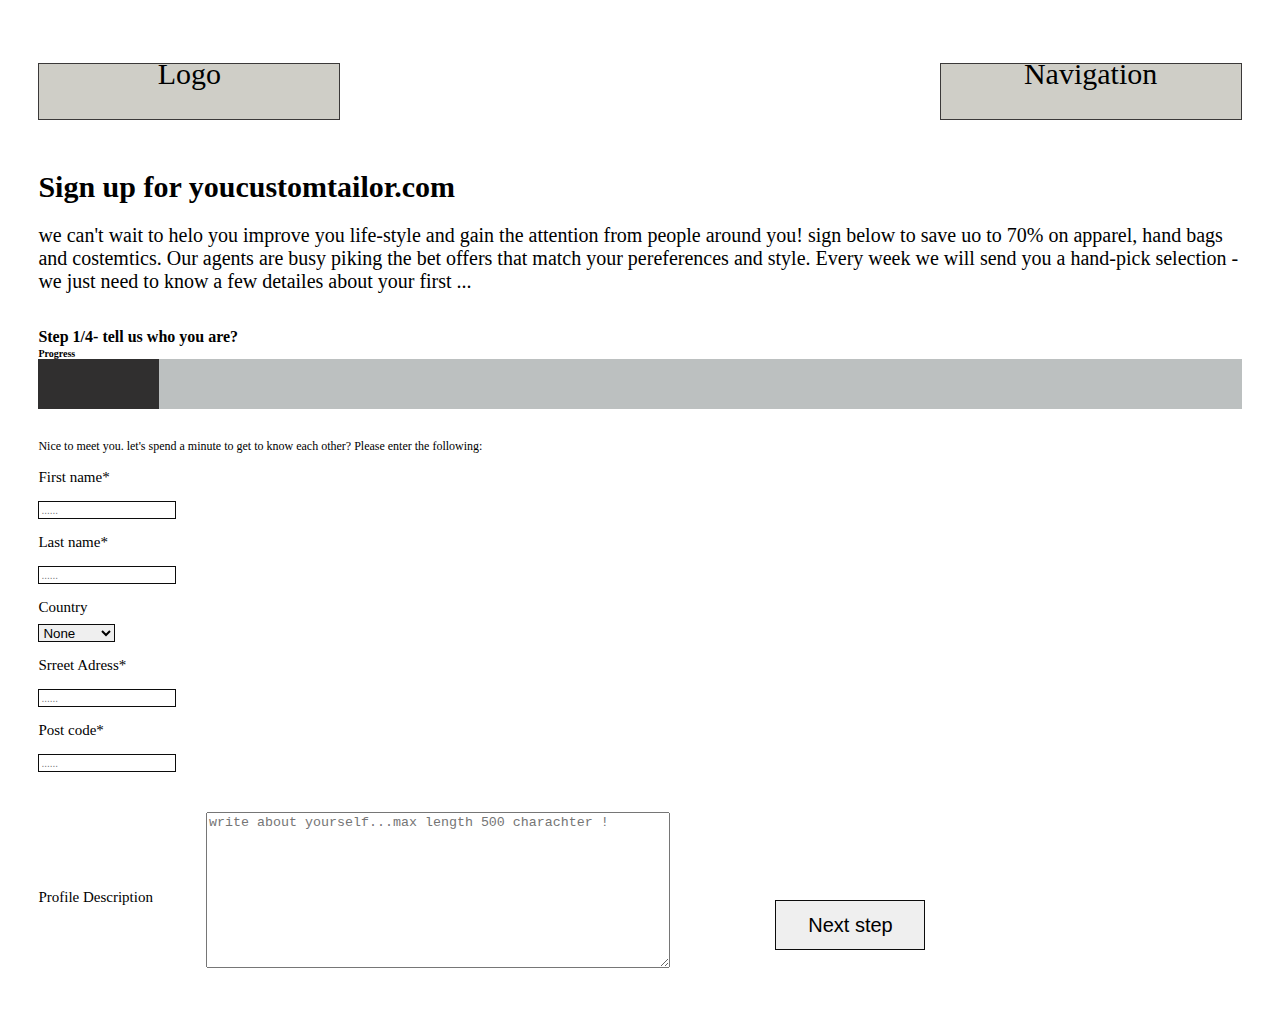
<file: html-css/week3/index.html>
<!DOCTYPE html>
<html lang="en">

<head>
  <meta charset="UTF-8">
  <link rel="stylesheet" href="styles.css">
  <title>form HYF week 3</title>
  <meta name="viewport" content="width=device-width, initia-scale=1.0">


</head>

<body class="main">

  <div class="flexbox-container">
    <div class="flexbox-item flexbox-item1">Logo</div>
    <div class="flexbox-item flexbox-item2">Navigation</div>
  </div>

  <div class="progress-bar">

    <h1 class="head">Sign up for youcustomtailor.com</h1>
    <p class="head-p">
      we can't wait to helo you improve you life-style and gain the attention from people around you!
      sign below to save uo to 70% on apparel, hand bags and costemtics. Our agents are busy piking the bet offers that
      match your pereferences and style. Every week we will send you a hand-pick selection - we just need to know a few
      detailes about your first ...

    </p>
    <h2 class="progress-text">Step 1/4- tell us who you are?</h2>
    <div class="progress-p"> <strong>Progress</strong>
    </div>
    <div class="progress">
      <div class="progress--fill"> </div>

    </div>

    <p class="form-text">
      Nice to meet you. let's spend a minute to get to know each other? Please enter the following:
    </p>
    </section>
    <form methode="post" class="form">
      <div>
        <label for="first name">First name* </label>
        <!--why the validation will not work-->
        <input type="text" id="first name" name="first name" minlength="4" maxlength="20" required placeholder="......">
      </div>
      <div><label for="last name">Last name* </label>
        <input type="text" id="last name" name="last name" required placeholder="......">
      </div>
      <div>
        <label for="text">Country </label>
        <select name="country list">
          <option value="none">None</option>
          <option value="country1">country 1</option>
          <option value="country2">country 2</option>
          <option value="country3">country 3</option>
        </select>
      </div>
      <div class="adress-row">
        <label for="street adress">Srreet Adress* </label>
        <input type="text" id="street adress" name="street adress" minlength="4" required placeholder="......">
      </div>
      <div>
        <label for="post code">Post code* </label>
        <input type="text" id="post code" name="post code" required placeholder="......">
      </div>
      <br>
      <div class="profile-description">
        <label for="text-box" class="profile-d"> Profile Description </label>
        <textarea name="profile description" class="text-area"
          placeholder="write about yourself...max length 500 charachter !" maxlength="1000"></textarea>
        <br>
        <div>
          <a href="secoundpage.html">
            <input type="submit" id="button" value="Next step">
          </a>

        </div>
    </form>
</body>
</file>
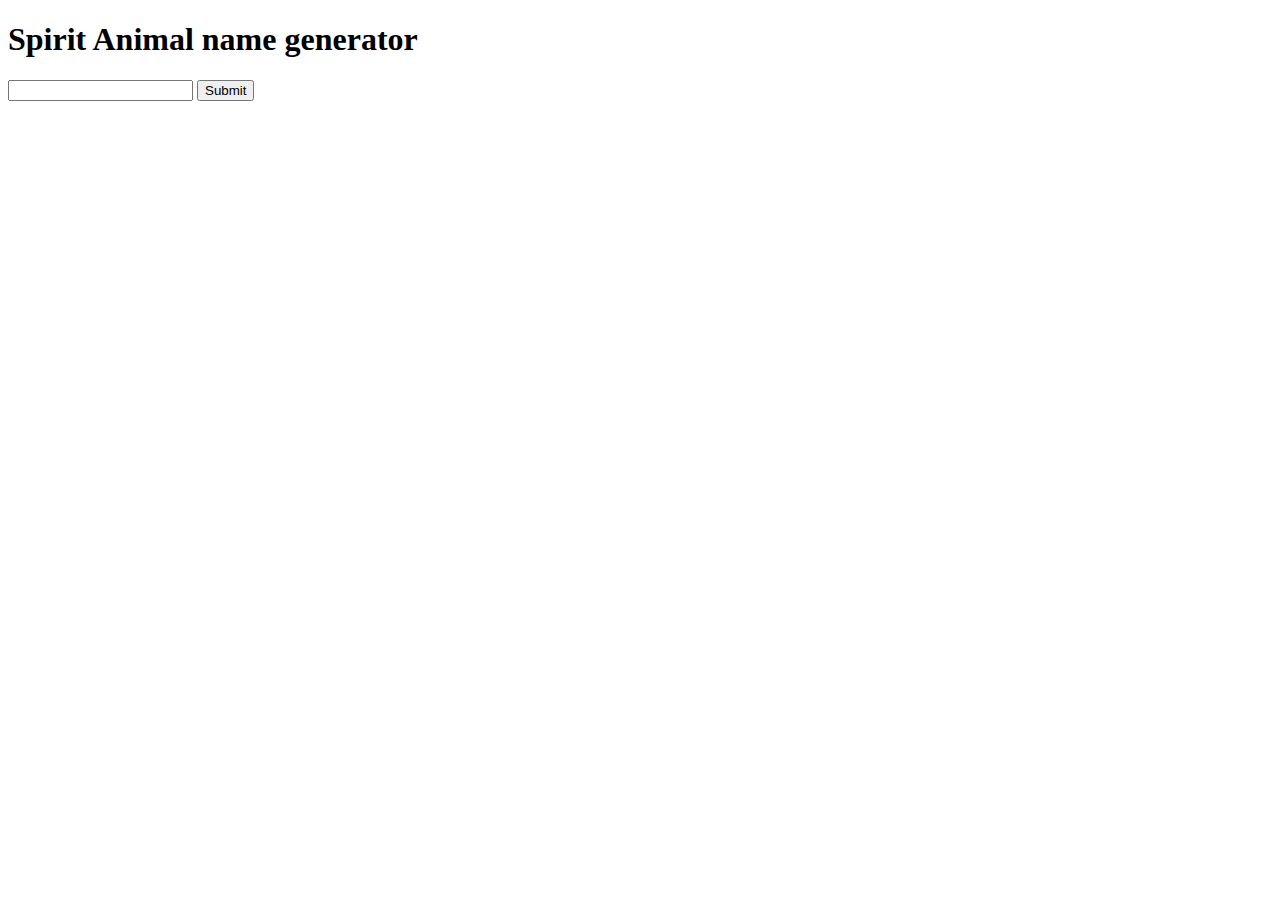
<file: javascript/javascript2/week1/index.html>
<!DOCTYPE html>
<html lang="en">
<head>
    <meta charset="UTF-8">
    <meta http-equiv="X-UA-Compatible" content="IE=edge">
    <meta name="viewport" content="width=device-width, initial-scale=1.0">
    <title>Document</title>
</head>
<body>
    <script src="scripts.js"> </script>
    <h1>Spirit Animal name generator</h1>
    <form action="submit" id="form">
        <input type="text" name="name">
        <button>Submit</button>
    </form>
    <h2 id="result"></h2>
</body>
</html>
</file>
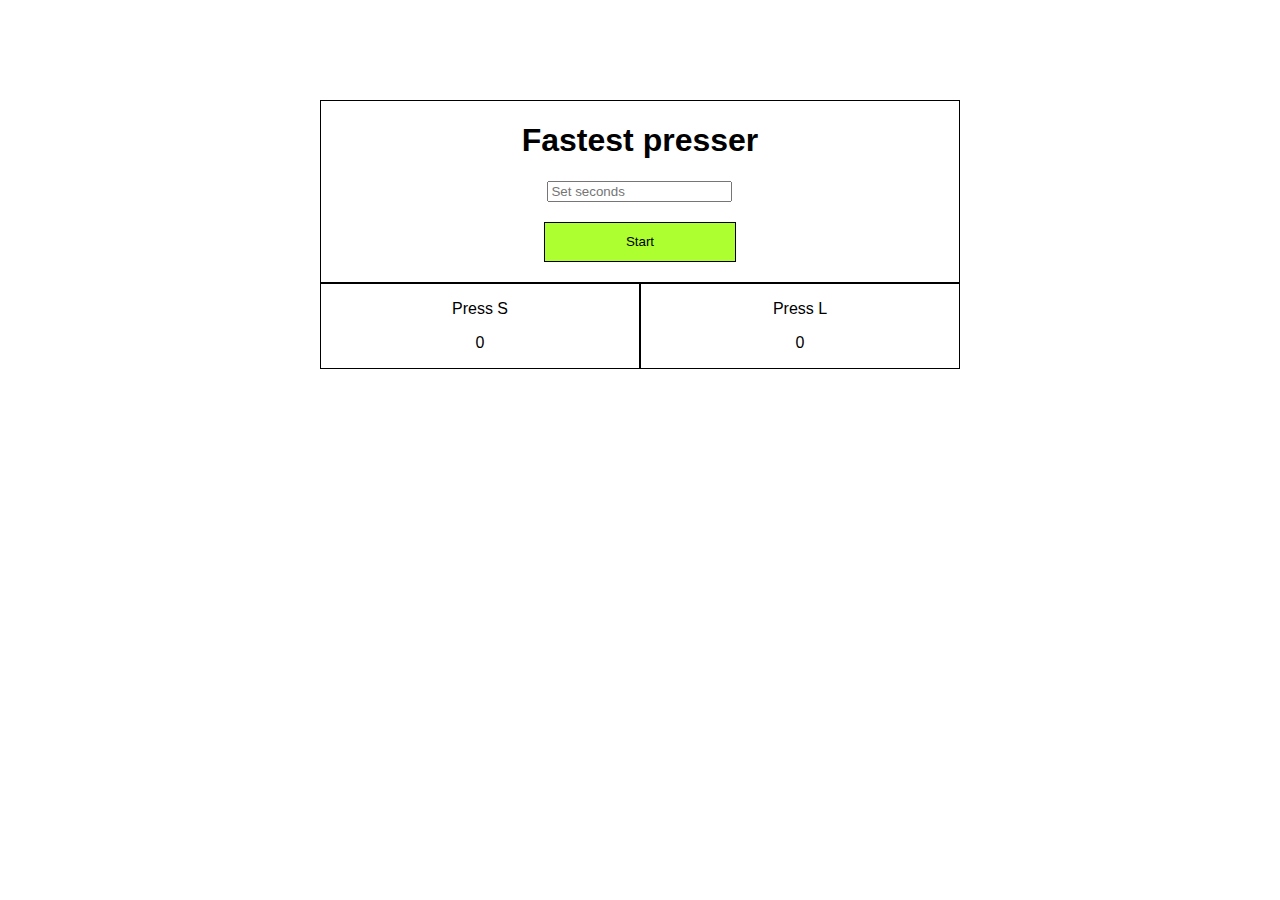
<file: javascript/javascript2/week3/index.html>
<!DOCTYPE html>
<html lang="en">
<head>
    <title>Document</title>
    <link rel="stylesheet" href="styles.css">
</head>
<body>
    <main>
        <div id="topPart">
            <h1>Fastest presser</h1>
            <h3 id="infoText"></h3>
            <div id="start">
                <input type="number" id="input" placeholder="Set seconds" >
                <button type="submit" id="buttonStart">Start</button>
            </div>
        </div>
        <div id="botPart">
            <div id="left">
                <p>Press S</p>
                <p id="S">0</p>
            </div>
            <div id="right">
                <p>Press L</p>
                <p id="L">0</p>
            </div>
        </div>
    </main>
    <script src="script.js"></script>
</body>
</html>
</file>
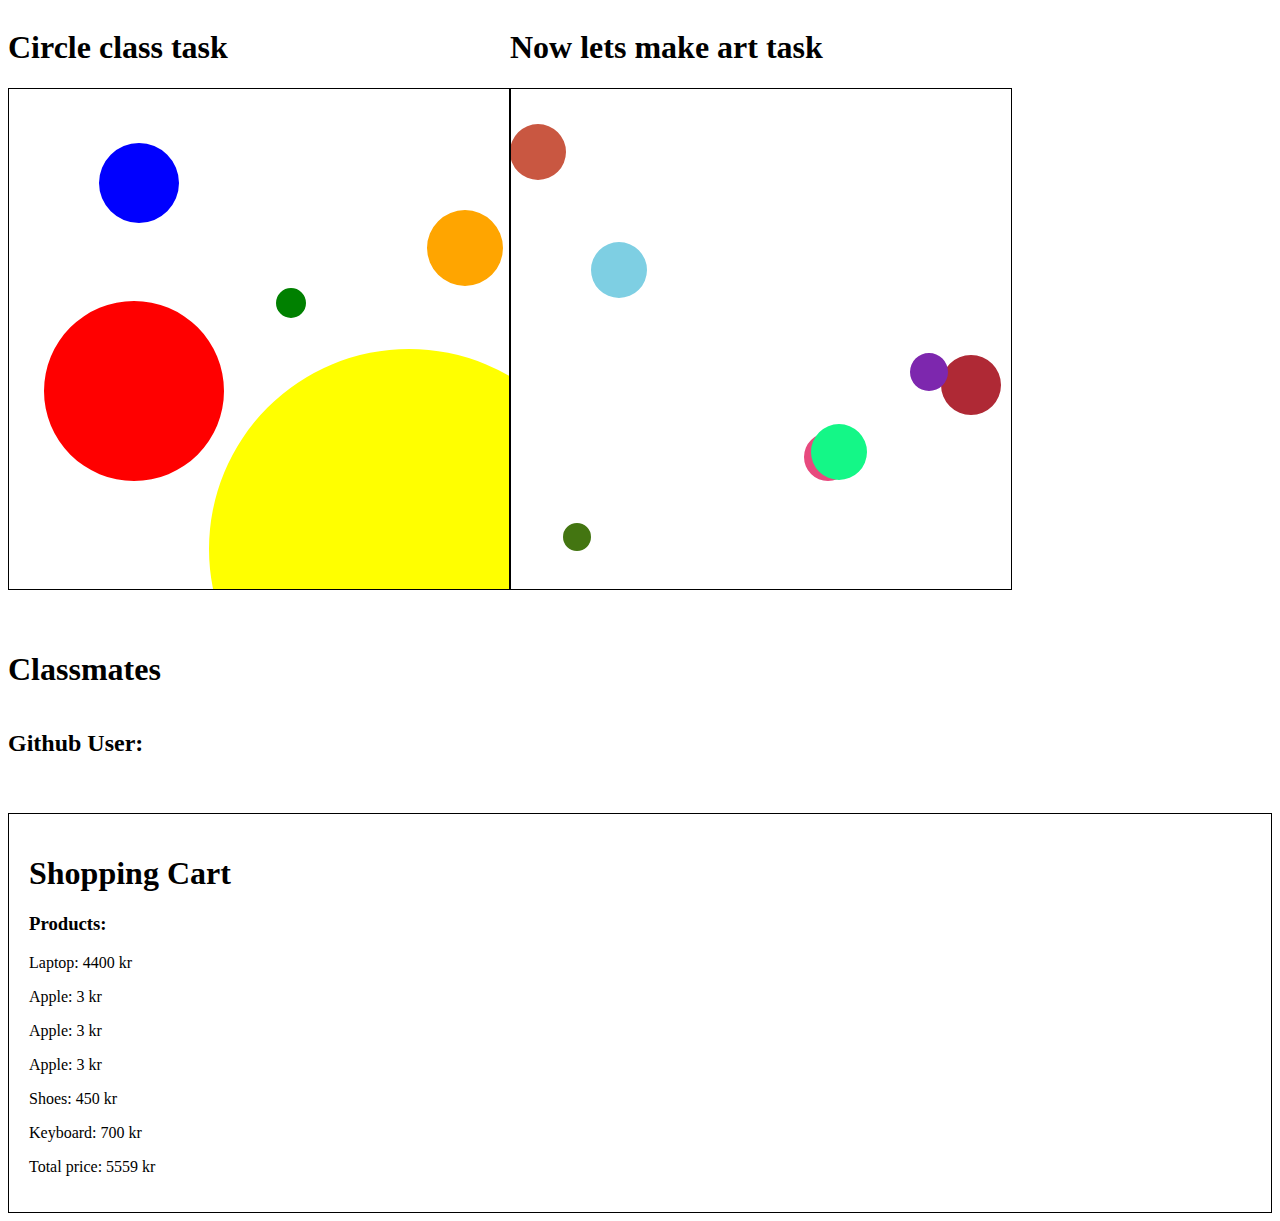
<file: javascript/javascript3/week3/index.html>
<!DOCTYPE html>
<html lang="en">
<head>
    <meta charset="UTF-8">
    <meta http-equiv="X-UA-Compatible" content="IE=edge">
    <meta name="viewport" content="width=device-width, initial-scale=1.0">
    <link rel="stylesheet" href="styles.css">
    <title>Week 3</title>
</head>
<body>
    <main>
       <div class="canvases">
            <div class="canvas-one">
                <h1>Circle class task</h1>
            <canvas id ="canvas1" width="500px" height="500" style="border: 1px solid black"></canvas> 
            </div>
            <div class="canvas-two">
                <h1>Now lets make art task</h1>
                <canvas id ="canvas2" width="500px" height="500" style="border: 1px solid black"></canvas>
            </div>
       </div>

        <br>
        <br>
        
        <div id="classmates">
            <h1>Classmates</h1>
            
        </div>
        
        <br>
        <br>
        
        <div id="shoppingCart">
            <h1>Shopping Cart</h1>
            <h2 id="username"></h2>
            <div id="products"><h3>Products:</h3></div>
            <p id="price"></p>
        </div>

    </main>
    <script src="script.js"></script>
</body>
</html>
</file>
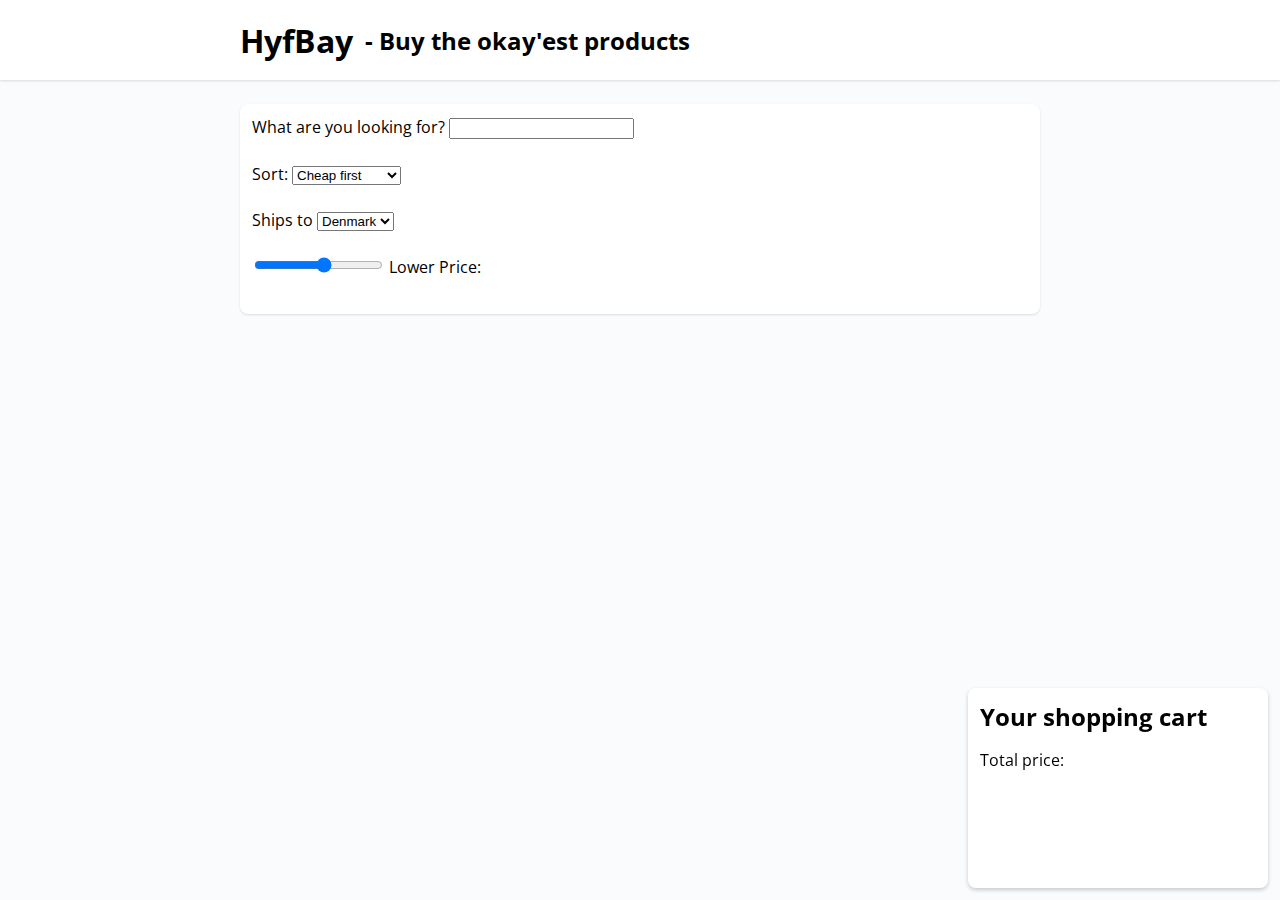
<file: javascript/javascript2/week2/hyfBay week 2/index.html>
<head>
  <title>HyfBay</title>
  <meta name="viewport" content="width=device-width, initial-scale=1">
  <link rel="stylesheet" type="text/css" href="main.css">
  <link href="https://fonts.googleapis.com/css?family=Open+Sans:400,800" rel="stylesheet">
</head>
<body>
  <main>
      <header>
          <div class="wrapper">
              <h1>HyfBay</h1>
              <h2>- Buy the okay'est products</h2>
          </div>
      </header>
      <section class="table-view-control">
          <div class="search">
              <label>What are you looking for?</label>
              <input type="text">
          </div>
          <div class="sort">
              <label>Sort:</label>
              <select>
                  <option value="cheap">Cheap first</option>
                  <option value="expensive">Expensive first</option>
                  <option value="name">Name</option>
              </select>
          </div>
          <div class="filters">
              <div class="country">
                  <label>Ships to</label>
                  <select>
                      <option value="denmark">Denmark</option>
                      <option value="sweden">Sweden</option>
                      <option value="norway">Norway</option>
                      <option value="germany">Germany</option>
                      <option value="iceland">Iceland</option>
                      <option value="england">England</option>
                  </select>
              </div>
              <div class="price">
                  <input type="range" id="start" name="volume" min="0" max="11">
                  <label for="volume">Lower Price:</label>
              </div>
          </div>
      </section>
      <section class="products">
          <ul></ul>
      </section>
      <section class="cart">
          <h2>Your shopping cart</h2>
          <div class="total">
              <p>Total price:<span></span></p>
          </div>
          <ul></ul>
      </section>
  </main>
  <script src="hyfBayHelpers.js"></script>
  <script src="main.js"></script>
</body>
</file>
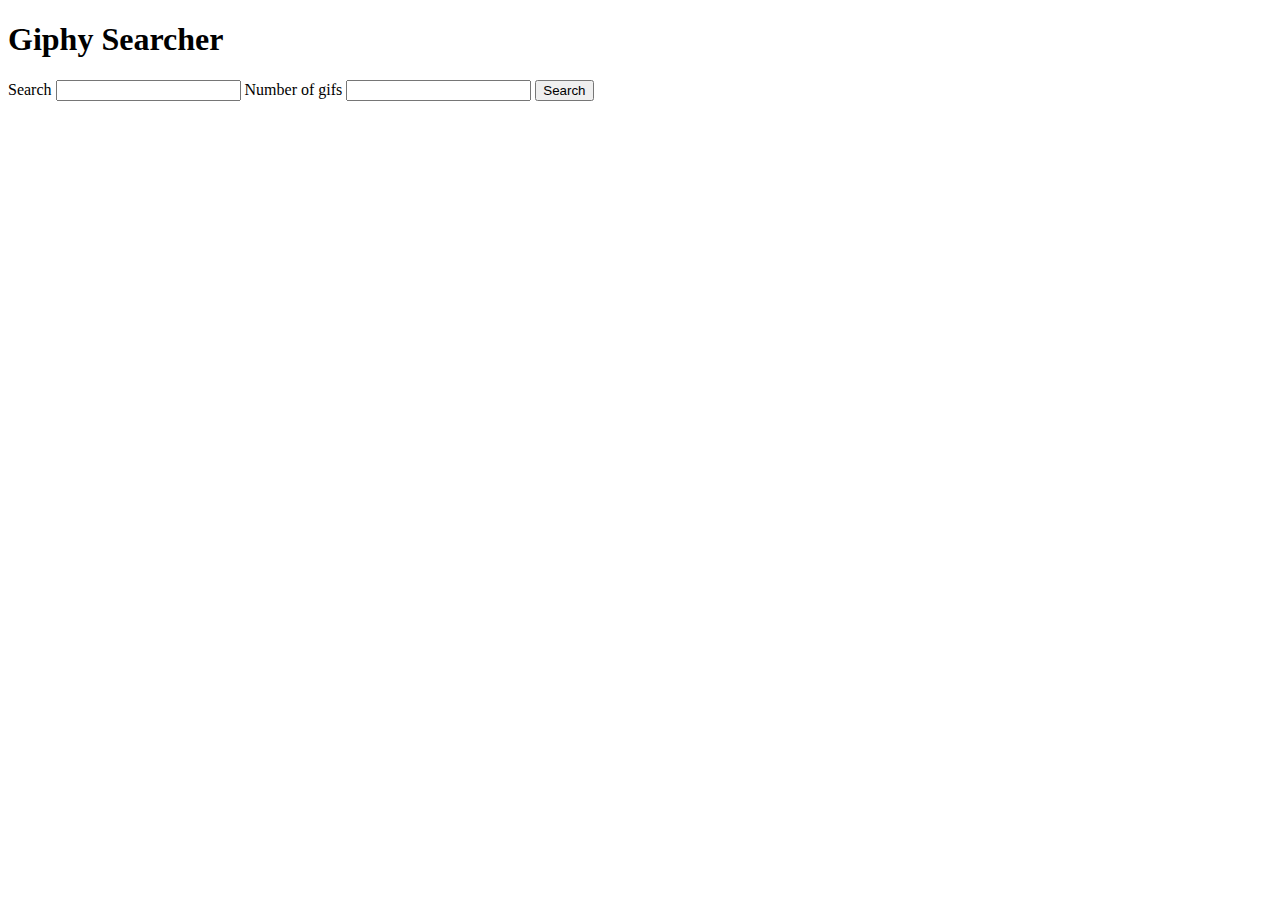
<file: javascript/javascript3/week1/Gif/index.html>
<!DOCTYPE html>
<html lang="en">
<head>
    <meta charset="UTF-8">
    <meta http-equiv="X-UA-Compatible" content="IE=edge">
    <meta name="viewport" content="width=device-width, initial-scale=1.0">
    <title>Giphy</title>
    <link rel="stylesheet" href="styles.css">
</head>
<body>
    <main>
        <h1>Giphy Searcher</h1>
        <form action="">
            <label for="search">Search</label>
            <input type="text" name="search" id="search-input">
            <label for="number">Number of gifs</label>
            <input type="number" id="number-input">
            <button id="button">Search</button>
        </form>
        <div id="results">
            
        </div>
    </main>
    
    <script src="scripts.js"></script>
</body>
</html>
</file>
<file: html-css/week3/styles.css>
.main {
    margin: 3%;
    max-width: 100%;
}

.flexbox-container {
    display: flex;
    justify-content: space-between;
}

.flexbox-item {
    width: 80px;
    margin-top: 25px;
    margin-bottom: 20;
    border: 1px solid rgb(59, 57, 57);
    background-color: rgb(207, 206, 199);
    text-align: center;
    line-height: 20px;
    font-size: 10px;
    height: 20px;
}

.head {
    font-size: 10px;
    margin-top: 20px;
}

.head-p {
    font-size: 8px;
}

h2 {
    font-size: 10px;
    margin-bottom: 2px;
}

.progress-p {
    font-size: 9px;
}

.progress {
    width: 100%;
    height: 20px;
    background: rgb(188, 192, 192);
}

.progress--fill {
    width: 10%;
    height: 100%;
    background: rgb(48, 47, 47);
}

.form-text {
    font-size: 10px;
    margin-bottom: 5px;
}

label {
    display: inline;
    font-size: 10px;
}

input {
    padding: 2px;
    margin-top: 8px;
    border: solid 1px rgb(12, 12, 12);
    height: 12px;
    font-size: 10px;
}

select {
    padding: 0px;
    border: solid 1px rgb(12, 12, 12);
    margin-top: 8px;
    height: 18px;
}

.text-boxp {
    margin-top: 5px;
    margin-bottom: 5px;
    font-size: 7px;
}

.checkbox-text {
    font-size: 8px;
}

#next-step {
    height: 25px;
    display: flex;
    align-content: flex-end;
    margin-left: 70%;
    position: relative;
}

@media only screen and (min-width:768px) {
    .flexbox-item {
        width: 300px;
        margin-bottom: 30px;
        margin-top: 30;
        font-size: 30px;
        height: 55px;
    }
    .progress {
        height: 50px;
    }
    .head {
        font-size: 30px;
    }
    .head-p {
        font-size: 20px;
    }
    .progress-text {
        font-size: 16px;
        margin-top: 35px;
    }
    form label {
        display: block;
        font-size: 15px;
        margin-top: 15px;
    }
    .progress-p {
        font-size: 10px;
    }
    .form-text {
        font-size: 12px;
        margin-top: 30px;
    }
    input {
        font-size: 10px;
        margin-top: 15px;
    }
    label {
        font-size: 15px;
    }
    .profile-d {
        display: inline-block;
        width: 30%;
        margin-right: 30px;
    }
    .profile-description {
        width: 65%;
        height: 200px;
        display: flex;
        align-content: space-between;
        align-items: center;
        justify-content: left;
        justify-content: space-evenly;
    }
    .text-area {
        width: 100%;
        height: 150px;
    }
    #button {
        display: inline-block;
        width: 150px;
        height: 50px;
        margin-top: 70px;
        margin-left: 70%;
        font-size: 20px;
    }
}
</file>
<file: javascript/javascript2/week3/styles.css>
body{
    margin: 0px;
    padding: 0px;
    font-family: Arial, Helvetica, sans-serif;
}

main{
    width: 50%;
    
    margin: auto;
}

main h1{
    text-align: center;
}

#topPart{
    margin-top: 100px;
    border: 1px solid black;

}

#infoText{
    text-align: center;
    width: 50%;
    margin: auto;
    margin-bottom:10px;
}

#start{
    width: 30%;
    margin: auto;
    text-align: center;
}


#buttonStart{
    margin: 20px 0px;
    border: 1px solid black;
    width:100%;
    height:40px;
    border-radius: 0%;
    background-color: greenyellow;
}


#botPart{
    display: flex;
    
}

#botPart div{
    border: 1px solid black;
    width:100%;
    text-align: center;
    margin: auto;
}
</file>
<file: javascript/javascript3/week3/styles.css>
.canvases{
    display:flex;
}

#shoppingCart{
    border: 1px solid black;
    padding: 20px;
}

.user-div{
    display: flex;
    flex-wrap: wrap;
}

.user-div div{
    margin: 5px;
    padding: 10px;
    border: 1px solid black;
    background-color: bisque;
}

.user-div h2{
    flex-basis: 100%;
}
</file>
<file: javascript/javascript2/week2/hyfBay week 2/main.css>
body {
    font-family: "Open Sans", sans-serif;
    background-color: #F9FBFD;
}

* {
    box-sizing: border-box;
}

body, h1, h2 {
    margin: 0;
}

ul {
    list-style-type: none;
    margin: 0;
    padding: 0;
}

header {
    background-color: white;
    box-shadow: 0 1px 2px rgba(190, 190, 190, 0.5);
}

header .wrapper {
    width: 800px;
    margin: 0 auto;
    height: 80px;
    background: #FFFFFF;
    position: relative;
}

header .wrapper h1, header .wrapper h2 {
    position: absolute;
    top: 50%;
    transform: translateY(-50%);
}

header .wrapper h2 {
    left: 125px;
}

/*#FF813F*/

section.table-view-control, section.products, section.cart {
    max-width: 800px;
    margin: 0 auto;
}

section.table-view-control, section.products {
    margin: 24px auto 12px;
    background-color: white;
    box-shadow: 0 1px 2px rgba(190, 190, 190, 0.5);
    border-radius: 8px;
}

section.table-view-control {
    padding: 12px;
}

section.table-view-control>div, section.table-view-control .filters>div {
    margin-bottom: 24px;
}

section.products>ul {
    padding: 0;
}

section.products>ul>li>ul {
    display: flex;
    justify-content: space-between;
    align-items: center;
    padding: 12px 12px 12px 12px;
}

section.products>ul>li>ul>li:first-child {
    width: 200px;
}

section.products>ul>li:nth-child(odd) {
    background-color: #f0f0f0;
}

section.products li div, section.products li button {
    margin-right: 12px;
    width: 100px;
}


section.products li .name {
    width: 200px;
}

section.cart {
    position: fixed;
    bottom: 12px;
    right: 12px;
    width: 300px;
    height: 200px;
    background-color: white;
    overflow-y: auto;
    box-shadow: 0 2px 4px 0 rgba(0, 0, 0, 0.2);
    padding: 12px;
    border-radius: 8px;
}

section.cart ul {
    list-style-type: none;
    margin: 0;
    padding: 0;
}

section.cart ul>li {
    display: flex;
    justify-content: space-between;
    padding: 6px;
}

section.cart ul>li:nth-child(odd) {
    background-color: #f0f0f0;
}
</file>
<file: javascript/javascript3/week1/Gif/styles.css>

</file>
